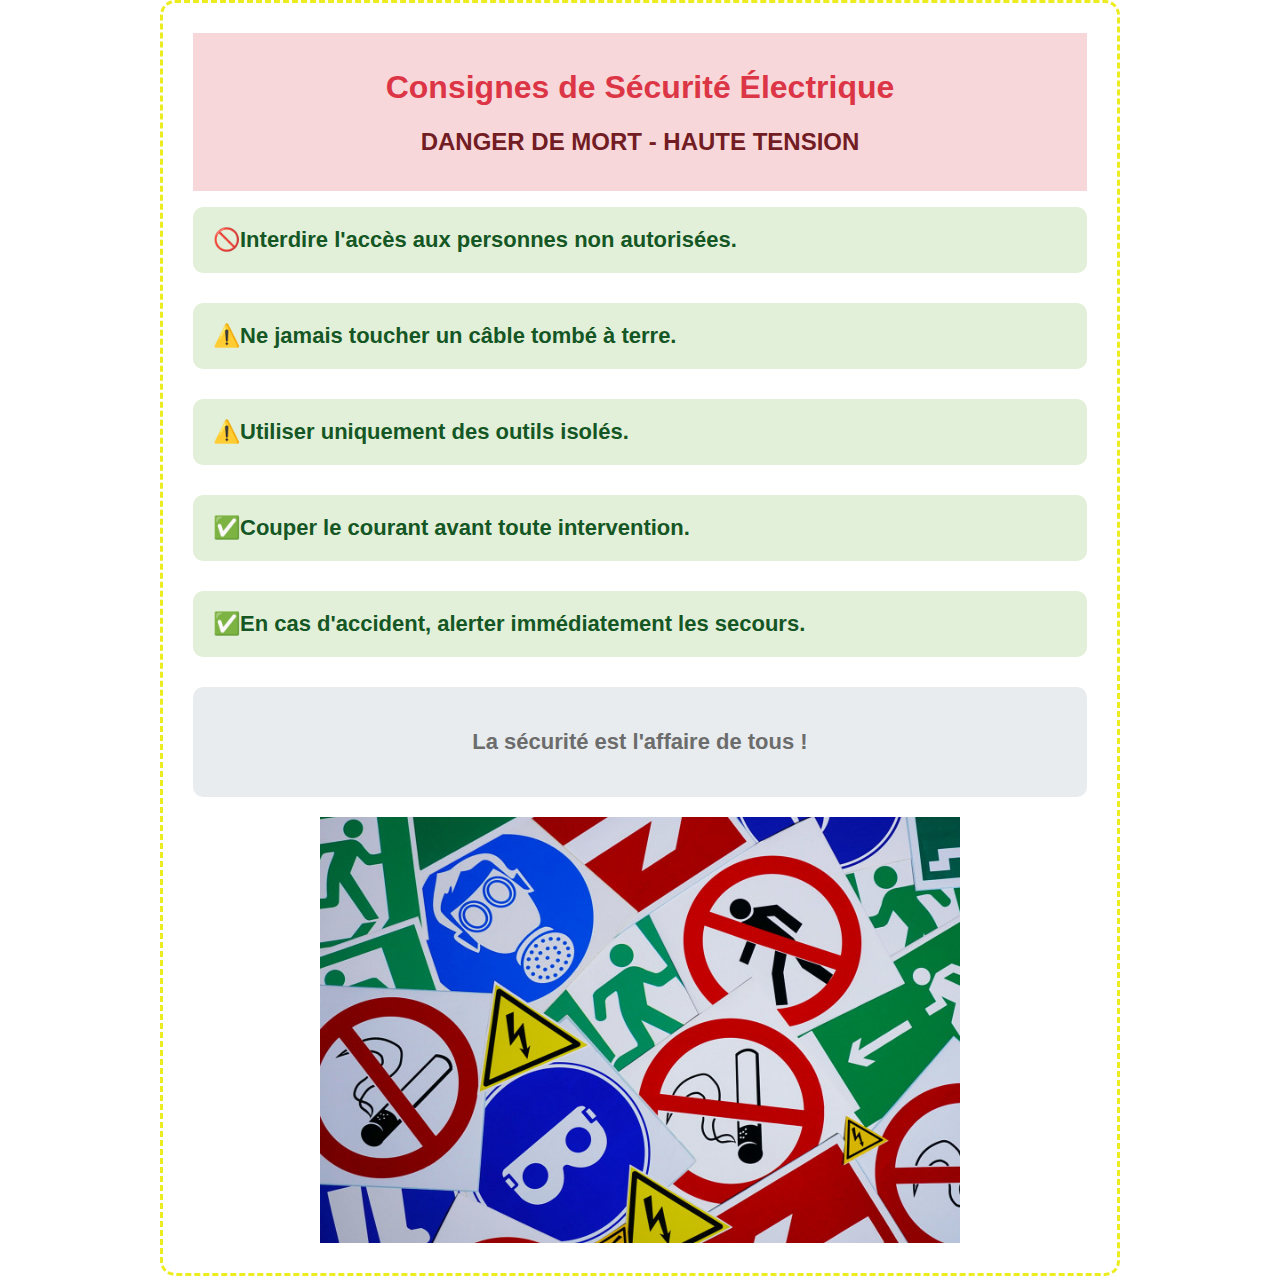
<file: Affiche des Consignes de Sécurité/index.html>
<!DOCTYPE html>
<html lang="fr">
<head>
    <meta charset="UTF-8">
    <meta name="viewport" content="width=device-width, initial-scale=1.0">
    <link rel="stylesheet" href="/Affiche des Consignes de Sécurité/asset/css/style.css">
    <title>Affiche des Consignes de Sécurité</title>
</head>
<body>
    <div class="contenaire">
        <header>
            <h1>Consignes de Sécurité Électrique</h1>
            <h2>DANGER DE MORT - HAUTE TENSION</h2>
        </header>
        <main>
            <ul>
                <li>🚫Interdire l'accès aux personnes non autorisées.</li>
                <li>⚠️Ne jamais toucher un câble tombé à terre.</li>
                <li>⚠️Utiliser uniquement des outils isolés.</li>
                <li>✅Couper le courant avant toute intervention.</li>
                <li>✅En cas d'accident, alerter immédiatement les secours.</li>
            </ul>
            <div class="securite">
                <p>La sécurité est l'affaire de tous !</p>
            </div>
        </main>
        <footer>
            <img src="/Affiche des Consignes de Sécurité/asset/img/pictogrammes.jpg">
        </footer>
    </div>
    
</body>
</html>
</file>
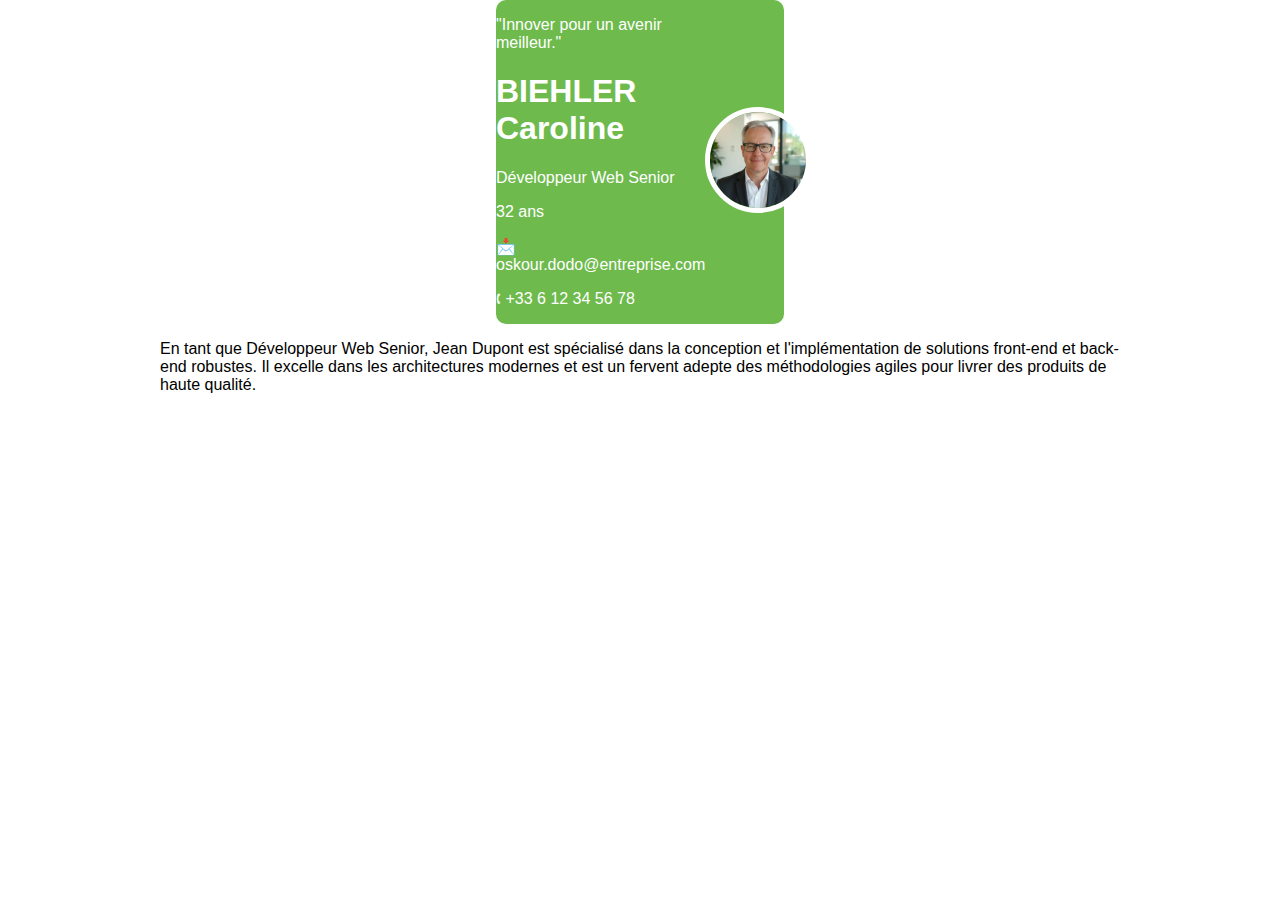
<file: Carte de visite/index.html>
<!DOCTYPE html>
<html lang="fr">
<head>
    <meta charset="UTF-8">
    <meta name="viewport" content="width=device-width, initial-scale=1.0">
    <title>Carte de Visite</title>
    <link rel="stylesheet" href="/Carte de visite/asset/css/style.css">
</head>
<body>
    <section class="carte">
        <div class="header">
            <p class="citation">"Innover pour un avenir meilleur."</p>
            <h1 class="nom">BIEHLER Caroline</h1>
            <p class="titre">Développeur Web Senior</p>
            <p class="age">32 ans</p>
            <div class="info-contact">
                <p class="email">	&#128233; oskour.dodo@entreprise.com</p>
                <p class="telephone">&#128379; +33 6 12 34 56 78</p>
            </div>
        </div>
        <div class="carte-photo">
            <div class="photo">
                <img src="/Carte de visite/asset/img/photo.jpg" alt="Jean Dupont">
            </div>
        </div>
        
    </section>
    <div class="footer">
        <p class="description">
            En tant que Développeur Web Senior, Jean Dupont est spécialisé dans la conception et l'implémentation de solutions front-end et back-end robustes. Il excelle dans les architectures modernes et est un fervent adepte des méthodologies agiles pour livrer des produits de haute qualité.
        </p>
    </div>
</body>
</html>
</file>
<file: Affiche des Consignes de Sécurité/asset/css/style.css>
*{
    box-sizing: border-box;
}

body{
    font-family: Arial, Helvetica, sans-serif;
    margin: 0;
    display: flex;
    align-content: center;
    justify-content: center;


}

:root{
    --rougeFonce :  #721c24;
    --rouge :  #dc3545;
    --rougeClairRose : #f8d7da;
    --vertFonce: #155724;
    --vertClair : #e2f0d9;
    --gris : #E8ECEF;
}

.contenaire{
    width: 960px;
    padding: 30px;
    border-style: dashed ;
    border-color: rgb(236, 236, 31);
    border-radius: 15px;
}

header{
    background-color: var(--rougeClairRose);
    padding: 15px;
    text-align: center;
}

header h1{
    color: var(--rouge);
}

header h2{
    font-weight: bold;
    color: var(--rougeFonce);
}



main ul{

    padding: 0;
}

main li {
    color: var(--vertFonce);
    margin-bottom: 30px;
    padding: 20px;
    background-color: var(--vertClair);
    font-size: 22px;
    font-weight: bold;
    border-radius: 10px;
    list-style: none;
}

.securite{
    background-color: var(--gris);
    font-size: 22px;
    text-align: center;
    padding: 20px;
    border-radius: 10px;
    color: rgb(108, 108, 108);
    font-weight: bold;

}

footer{
    display: flex;
    justify-content: center;

}

footer img{
    margin-top: 20px;
    width: 640px;
}
</file>
<file: Carte de visite/asset/css/style.css>
body {
    font-family: Arial, sans-serif;
    display: flex;
    flex-direction: column;
    justify-content: center;
    align-items: center;
    margin: 0;
    color: white;
    width: 75%;
    margin : auto
}

.carte{
    background-color: #6EBA4D;
    border-radius: 10px;
    width: 30%;
    display: flex;
    justify-content: space-evenly;
    align-items: center;
}

.photo img{
    border-radius: 30em;
    border: solid white 5px;
    width: 6em;
}

.description{
    color: black;
}
</file>
